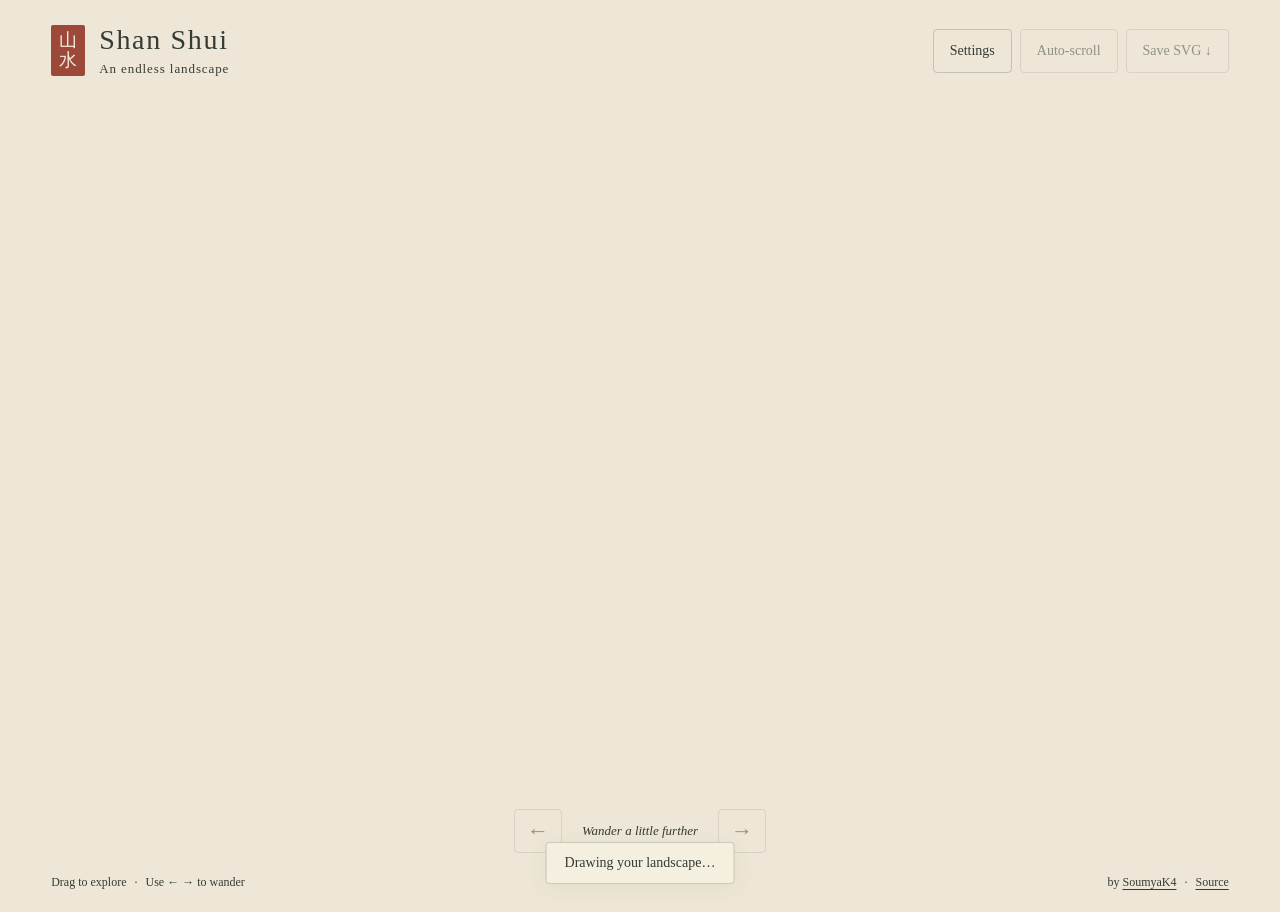
<file: index.html>
<!doctype html>
<html lang="en">
  <head>
    <meta charset="utf-8">
    <meta name="viewport" content="width=device-width, initial-scale=1">
    <meta name="theme-color" content="#eee7d7">
    <meta name="description" content="An endless Chinese landscape, drawn with code. Explore mountains, rivers, and tiny stories, then save your own landscape as SVG.">
    <title>Shan Shui · An endless landscape</title>
    <link rel="icon" href="data:,">
    <link rel="stylesheet" href="style/styles.css">
    <script src="scripts/landscape.js" defer></script>
    <script src="scripts/app.js" defer></script>
  </head>
  <body>
    <header class="masthead">
      <div class="identity">
        <span class="seal" lang="zh" aria-hidden="true">山<br>水</span>
        <div><h1>Shan Shui</h1><p>An endless landscape</p></div>
      </div>
      <nav aria-label="Landscape controls">
        <button id="settings-toggle" aria-expanded="false" aria-controls="settings">Settings</button>
        <button id="auto-scroll" aria-pressed="false">Auto-scroll</button>
        <button id="download">Save SVG <span aria-hidden="true">↓</span></button>
      </nav>
    </header>
    <section id="settings" class="settings" aria-label="Landscape settings" hidden>
      <form id="seed-form">
        <label for="seed">Landscape seed</label>
        <div class="field-row">
          <input id="seed" name="seed" type="text" autocomplete="off" spellcheck="false" placeholder="A word, a place, a memory…">
          <button type="submit">Generate</button>
          <button id="random-seed" type="button">Random</button>
        </div>
        <p>The same seed and exploration path recreate the same landscape.</p>
      </form>
      <div class="step-setting">
        <label for="step">Distance per step</label>
        <input id="step" type="number" min="20" max="2000" step="20" value="200">
      </div>
    </section>
    <main>
      <div id="landscape" tabindex="0" aria-label="Generated landscape. Drag or swipe to explore, or use the left and right arrow keys." aria-busy="true">
        <div id="scroll-layer">
          <svg id="artwork" xmlns="http://www.w3.org/2000/svg" role="img" aria-labelledby="art-title art-description" preserveAspectRatio="xMidYMid meet">
            <title id="art-title">An endless Shan Shui landscape</title>
            <desc id="art-description">Procedurally drawn mountains, trees, rivers, and boats inspired by Chinese landscape scrolls.</desc>
            <g id="drawing"></g>
          </svg>
        </div>
      </div>
      <div class="journey-controls" aria-label="Explore the landscape">
        <button id="previous" aria-label="Move left" title="Move left (←)">←</button>
        <span>Wander a little further</span>
        <button id="next" aria-label="Move right" title="Move right (→)">→</button>
      </div>
      <noscript>This landscape needs JavaScript to draw. Enable JavaScript in your browser to explore it.</noscript>
    </main>
    <footer>
      <p>Drag to explore <span aria-hidden="true">·</span> Use ← → to wander</p>
      <p>by <a href="https://soumyak4.in">SoumyaK4</a> <span aria-hidden="true">·</span> <a href="https://github.com/SoumyaK4/shan-shui-infinite">Source</a></p>
    </footer>
    <p id="status" class="status" role="status">Drawing your landscape…</p>
  </body>
</html>
</file>
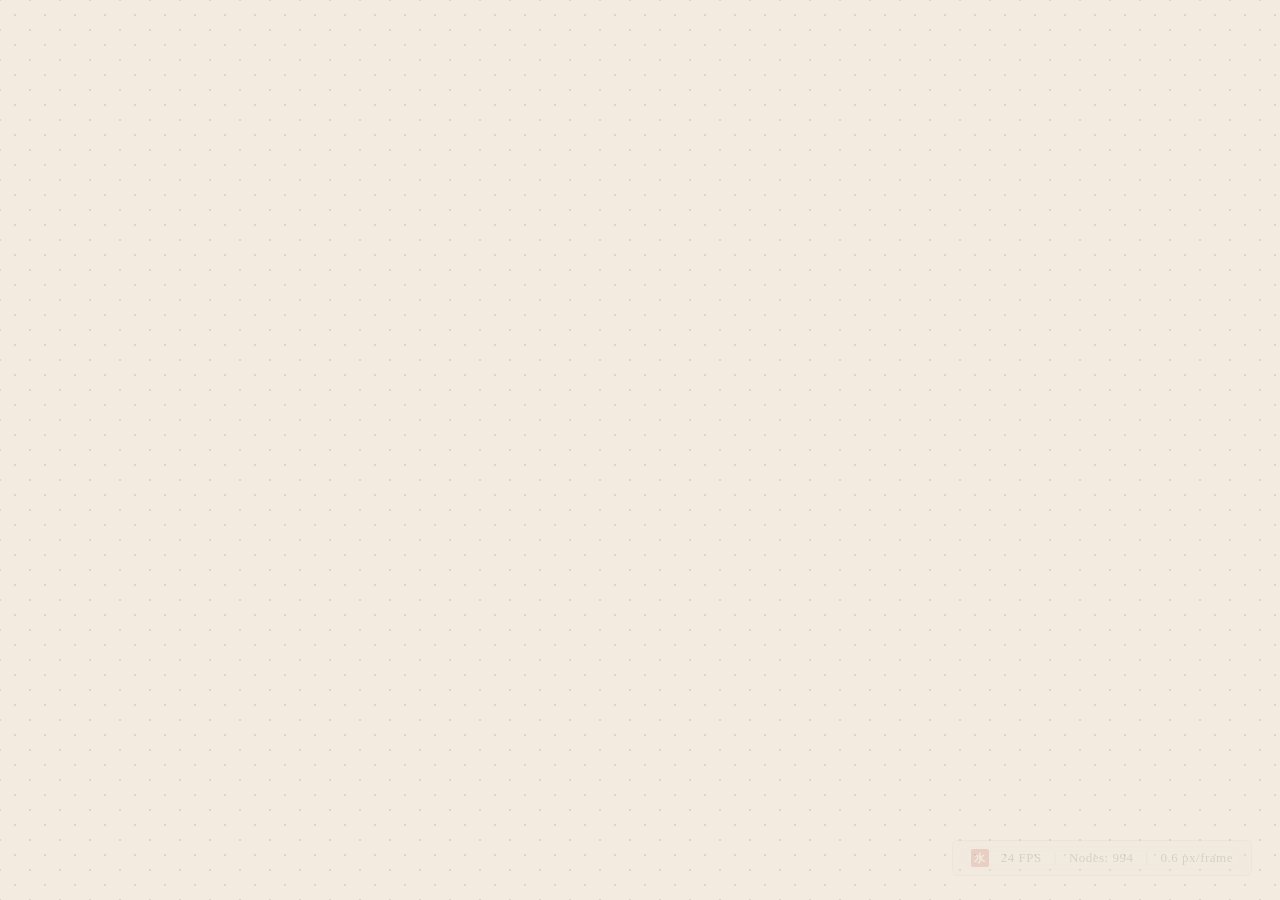
<file: src-web/index.html>
<!DOCTYPE html>
<html lang="vi">
<head>
  <meta charset="utf-8">
  <meta name="viewport" content="width=device-width, initial-scale=1.0, user-scalable=no">
  <title>Sơn Thủy Vô Tận · East Asian Live Wallpaper</title>
  <style>
    * {
      box-sizing: border-box;
      margin: 0;
      padding: 0;
      user-select: none;
      -webkit-user-select: none;
    }

    html, body {
      width: 100%;
      height: 100%;
      overflow: hidden;
      background-color: #f4ede2;
      font-family: "PingFang SC", "Noto Serif SC", "Songti SC", "SimSun", "STSong", serif;
      color: #2b2623;
    }

    #wallpaper-container {
      position: absolute;
      top: 0;
      left: 0;
      width: 100vw;
      height: 100vh;
      display: flex;
      justify-content: center;
      align-items: center;
      background-color: #f4ede2;
    }

    #scene-svg {
      width: 100%;
      height: 100%;
      display: block;
      background-color: #f4ede2;
    }

    /* Lớp phủ hoa văn giấy dó cổ (Mulberry Rice Paper Texture) */
    .paper-overlay {
      position: absolute;
      top: 0;
      left: 0;
      width: 100%;
      height: 100%;
      pointer-events: none;
      opacity: 0.12;
      mix-blend-mode: multiply;
      background-image: radial-gradient(#2b2623 0.75px, transparent 0.75px), radial-gradient(#3d352e 0.75px, #f4ede2 0.75px);
      background-size: 30px 30px;
      background-position: 0 0, 15px 15px;
    }

    /* Bảng điều khiển tối giản (tự ẩn sau 3 giây hoặc khi dùng làm Wallpaper) */
    #hud-overlay {
      position: absolute;
      bottom: 24px;
      right: 28px;
      display: flex;
      align-items: center;
      gap: 12px;
      padding: 8px 18px;
      background: rgba(244, 237, 226, 0.85);
      backdrop-filter: blur(8px);
      border: 1px solid rgba(61, 53, 46, 0.2);
      border-radius: 6px;
      font-size: 13px;
      letter-spacing: 0.5px;
      transition: opacity 0.4s ease;
      z-index: 100;
    }

    #hud-overlay.dimmed {
      opacity: 0.15;
    }

    #hud-overlay:hover {
      opacity: 1.0;
    }

    .badge-seal {
      display: inline-block;
      width: 18px;
      height: 18px;
      line-height: 18px;
      text-align: center;
      background: #a8382c;
      color: #f4ede2;
      font-size: 11px;
      font-weight: bold;
      border-radius: 2px;
    }

    .hud-stat {
      color: #3d352e;
      font-weight: 500;
    }
  </style>
</head>
<body>
  <div id="wallpaper-container">
    <svg id="scene-svg" xmlns="http://www.w3.org/2000/svg" preserveAspectRatio="none">
      <defs>
        <!-- Bộ lọc hiệu ứng loang sương khói giấy dó -->
        <filter id="paper-mist" x="-20%" y="-20%" width="140%" height="140%">
          <feGaussianBlur in="SourceGraphic" stdDeviation="6" />
        </filter>
        <!-- Bộ lọc kết cấu mực thẩm thấu -->
        <filter id="ink-bleed" x="-10%" y="-10%" width="120%" height="120%">
          <feTurbulence type="fractalNoise" baseFrequency="0.04" numOctaves="3" result="noise" />
          <feDisplacementMap in="SourceGraphic" in2="noise" scale="3" xChannelSelector="R" yChannelSelector="G" />
        </filter>
      </defs>

      <!-- Nhóm chứa các chunk phong cảnh (Tier 1 tịnh tiến & dọn rác DOM tại đây) -->
      <g id="scene-drawing"></g>
    </svg>
    <div class="paper-overlay" aria-hidden="true"></div>
  </div>

  <div id="hud-overlay" class="dimmed">
    <span class="badge-seal">水</span>
    <span class="hud-stat" id="stat-fps">120 FPS</span>
    <span style="opacity: 0.4;">|</span>
    <span class="hud-stat" id="stat-nodes">Nodes: 0</span>
    <span style="opacity: 0.4;">|</span>
    <span class="hud-stat" id="stat-scroll">0.5 px/frame</span>
  </div>

  <script type="module" src="main.js"></script>
</body>
</html>
</file>
<file: style/styles.css>
:root {
  color-scheme: light;
  font-family: Georgia, "Times New Roman", serif;
  color: #343c36;
  background: #eee7d7;
  --line: #343c3638;
  --paper: #f5efdf;
}
* { box-sizing: border-box; }
body { margin: 0; min-width: 280px; }
button, input { font: inherit; color: inherit; }
button, a, input { -webkit-tap-highlight-color: transparent; }
button {
  min-height: 44px;
  padding: 10px 16px;
  border: 1px solid var(--line);
  border-radius: 4px;
  background: transparent;
  cursor: pointer;
}
button:hover, button[aria-pressed="true"], button[aria-expanded="true"] { background: #343c3610; }
button:disabled { cursor: wait; opacity: 0.5; }
:focus-visible { outline: 2px solid #8f4035; outline-offset: 4px; }
a { color: inherit; text-underline-offset: 3px; }
.masthead { display: flex; justify-content: space-between; align-items: center; gap: 24px; padding: 24px 4vw; }
.identity { display: flex; align-items: center; gap: 14px; }
.seal { background: #9c493a; color: var(--paper); padding: 6px 8px; font-size: 18px; line-height: 1.1; border-radius: 2px; }
h1 { margin: 0; font-weight: 400; font-size: 28px; letter-spacing: 0.06em; }
.identity p { margin: 5px 0 0; font-size: 13px; letter-spacing: 0.07em; }
nav { display: flex; flex-wrap: wrap; gap: 8px; }
nav button { font-size: 14px; }
.settings { margin: 0 4vw 20px; padding: 20px; border: 1px solid var(--line); background: #f5efdfed; display: flex; gap: 28px; align-items: flex-start; }
[hidden] { display: none !important; }
form { flex: 1; min-width: 0; }
label { display: block; font-size: 14px; margin-bottom: 8px; }
.field-row { display: flex; flex-wrap: wrap; gap: 8px; }
input { min-height: 44px; min-width: 0; border: 1px solid var(--line); border-radius: 3px; background: #ffffff50; padding: 10px 12px; }
#seed { flex: 1; width: 200px; }
#step { width: 110px; }
.settings p { margin: 10px 0 0; font-size: 13px; line-height: 1.5; }
main { position: relative; }
#landscape { height: calc(100vh - 200px); height: calc(100svh - 200px); min-height: 360px; width: 100%; overflow: hidden; cursor: grab; touch-action: pan-y; }
#landscape.dragging { cursor: grabbing; }
#scroll-layer { height: 100%; mix-blend-mode: multiply; will-change: transform; }
#artwork { display: block; width: 100%; height: 100%; user-select: none; }
.prepared-artwork { display: block; width: 100%; height: 100%; }
.journey-controls { display: flex; align-items: center; justify-content: center; gap: 20px; padding: 8px 20px; }
.journey-controls button { font-size: 22px; width: 48px; padding: 4px; }
.journey-controls span { font-size: 13px; font-style: italic; }
footer { display: flex; justify-content: space-between; gap: 12px; padding: 12px 4vw 20px; font-size: 12px; }
footer p { margin: 0; line-height: 1.6; }
footer span { margin: 0 5px; }
.status { position: fixed; bottom: 16px; left: 50%; transform: translateX(-50%); max-width: calc(100% - 32px); margin: 0; padding: 12px 18px; background: var(--paper); border: 1px solid var(--line); border-radius: 4px; text-align: center; font-size: 14px; box-shadow: 0 4px 24px #343c3610; pointer-events: none; }
.status:empty { display: none; }
noscript { display: block; padding: 24px; }
@media (max-width: 600px) {
  .masthead { flex-wrap: wrap; gap: 18px; padding: 20px; }
  h1 { font-size: 25px; }
  nav { width: 100%; }
  nav button { flex: 1; padding-inline: 10px; }
  .settings { margin-inline: 20px; flex-direction: column; gap: 18px; padding: 16px; }
  .step-setting { display: flex; gap: 14px; align-items: center; }
  .step-setting label { margin: 0; }
  #landscape { height: calc(100svh - 280px); min-height: 340px; }
  footer { flex-direction: column; align-items: center; text-align: center; padding: 12px 20px 20px; }
}
</file>
